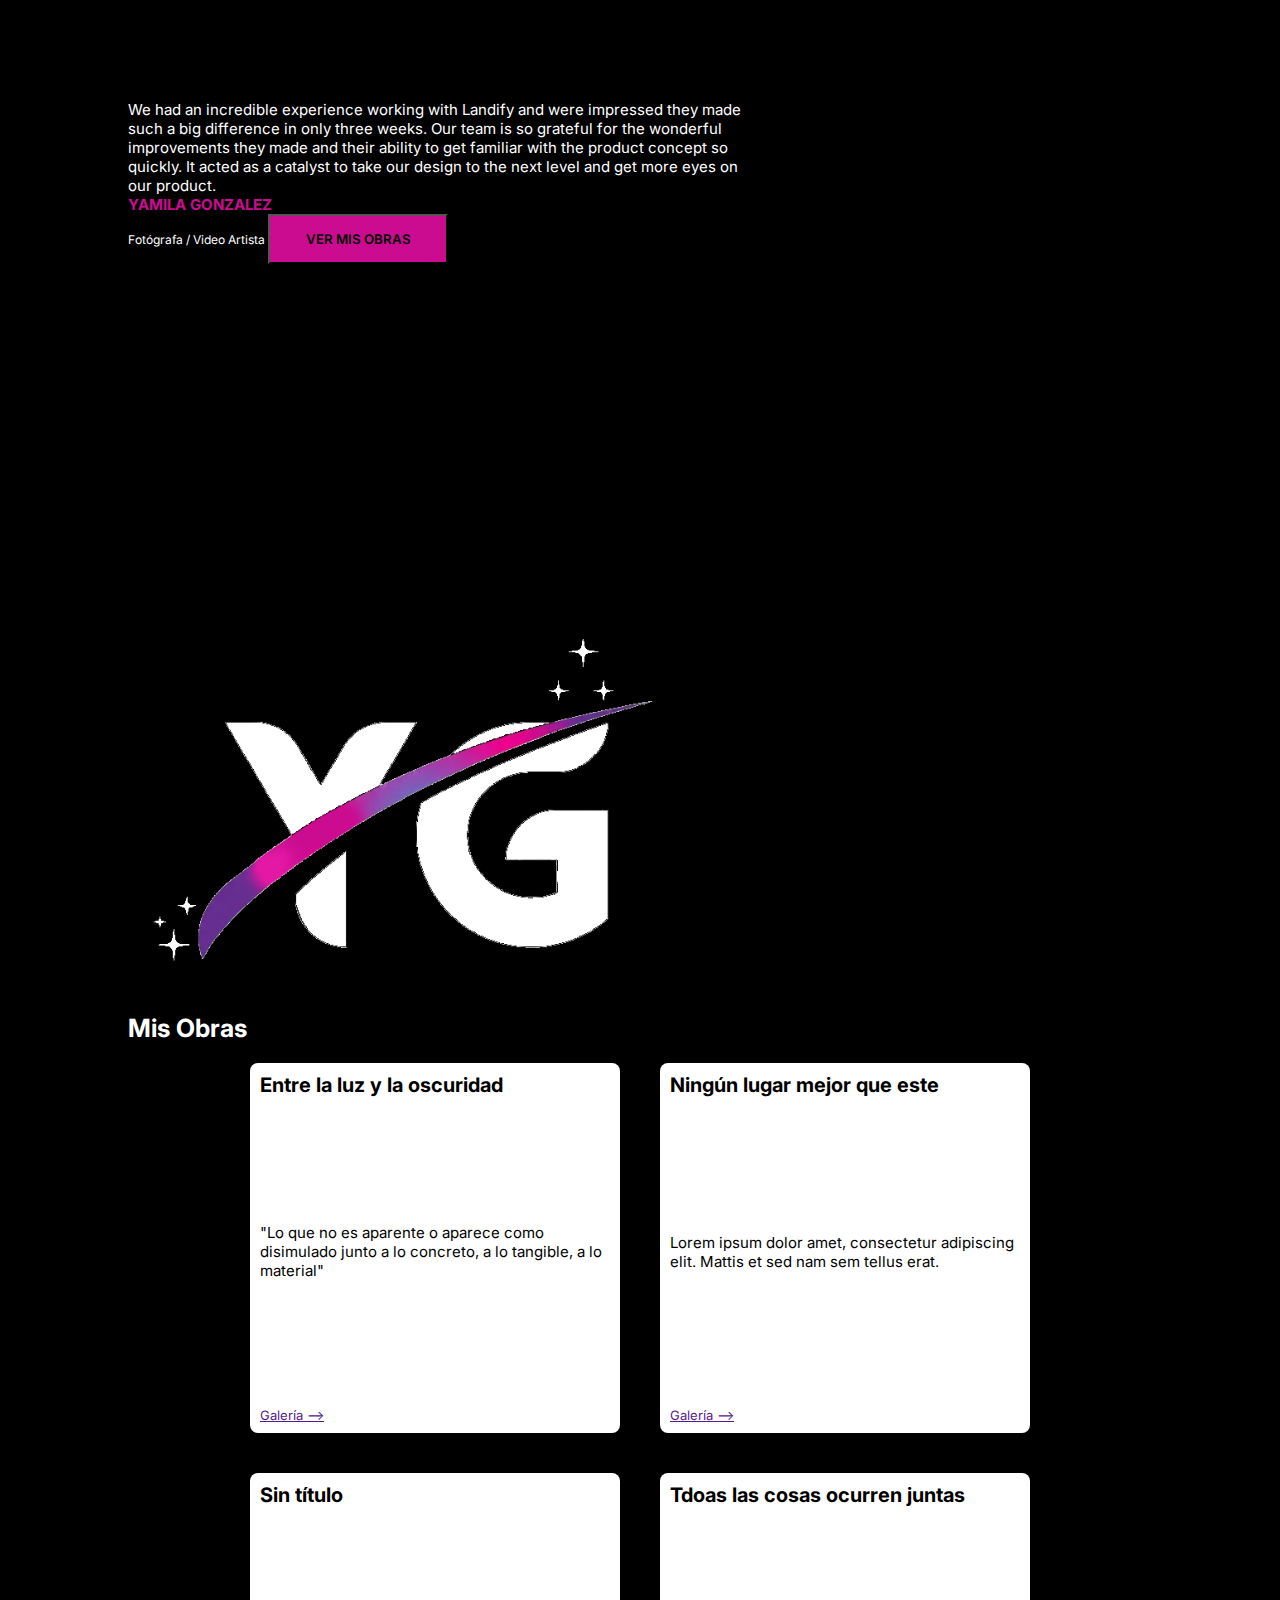
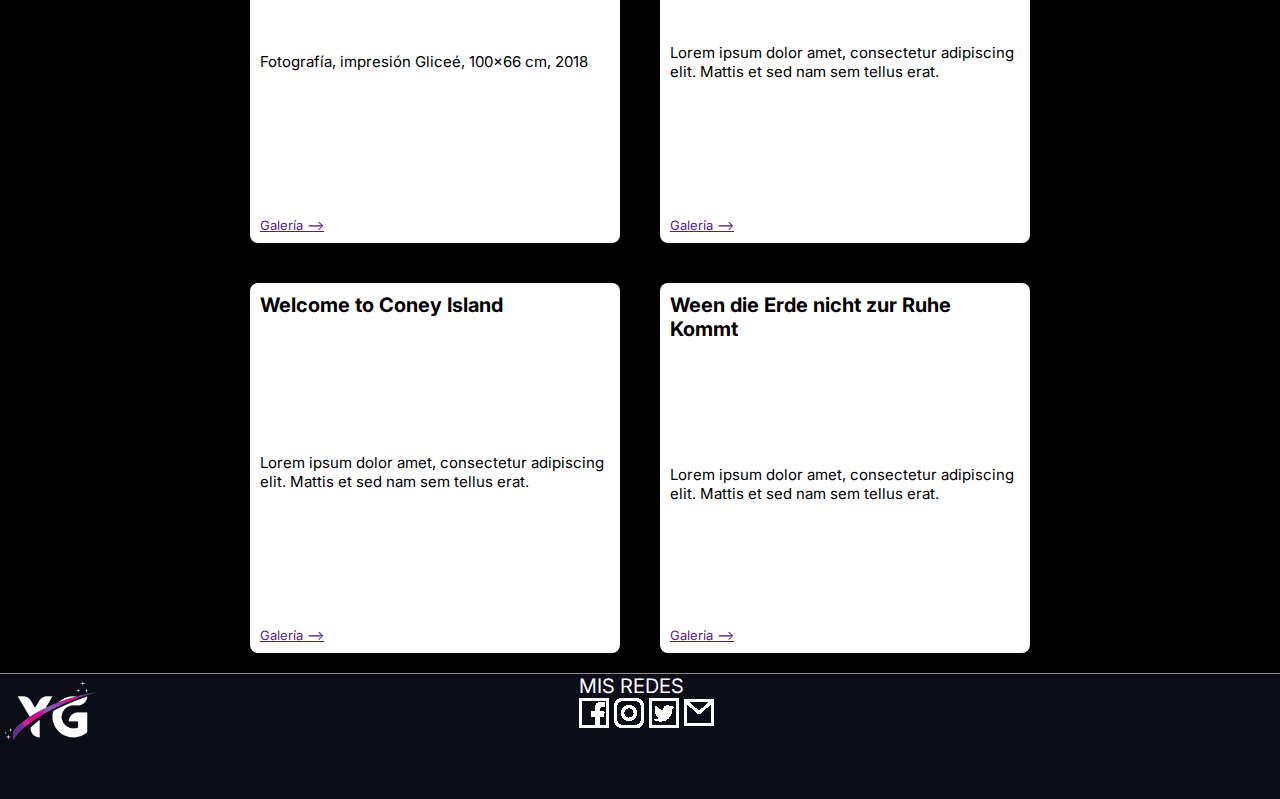
<file: index.html>
<!DOCTYPE html>
<html lang="es">
    <head>
        <meta charset="UTF-8">
        <meta http-equiv="X-UA-Compatible" content="IE=edge">
        <meta name="viewport" content="width=device-width, initial-scale=1.0">
        <title>Inicio</title>
        <link rel="stylesheet" href="css/style.css">
        <style>@import url('https://fonts.googleapis.com/css2?family=Arvo&family=Inter:wght@300&display=swap');</style>
    </head>
    <body>
        <header id="grilla">
            <nav id="grilla__nav">
                <img class="nav__logo" src="images/logo.png" alt="">
                <ul class="nav__list">
                    <li>
                        <a class="nav__link" href="/index.html">Inicio</a>
                    </li>
                    <li>
                        <a class="nav__link" href="pages/bio.html">Bio</a>
                    </li>
                    <li>
                        <a class="nav__link" href="pages/news.html">News</a>
                    </li>
                    <li>
                        <a class="nav__link" href="pages/mis_obras.html">Mis Obras</a>
                    </li>
                    <li>
                        <a class="nav__link" href="pages/contactame.html">Contactame</a>
                    </li>
                </ul>
                <label class="nav__mode nav__link" for="">Light/Dark mode</label>
            </nav> 
        </header>
        <section class="section__bio">
            <div class="carousel">
                <p>We had an incredible experience working with Landify and were impressed they made such a big difference in only three weeks. Our team is so grateful for the wonderful improvements they made and their ability to get familiar with the product concept so quickly. It acted as a catalyst to take our design to the next level and get more eyes on our product.</p>
                <h1 class="h1__index">YAMILA GONZALEZ</h1>
                <label for="">Fotógrafa / Video Artista</label>
                <input class="btn" type="button" value="VER MIS OBRAS">
            </div>
            <div class="logo_index">
                <img src="/images/dark-logo.png" alt="">
            </div>
        </section>
        <section>
            <h2 class="h2__index">Mis Obras</h2>
            <div class="section__cards">
                <div class="cards_index">
                    <h3>Entre la luz y la oscuridad</h3>
                    <p>"Lo que no es aparente o aparece como disimulado junto a lo concreto, a lo tangible, a lo material"</p>
                    <a href="">Galería --></a>
                </div>
                <div class="cards_index">
                    <h3>Ningún lugar mejor que este</h3>
                    <p>Lorem ipsum dolor amet, consectetur adipiscing elit. Mattis et sed nam sem tellus erat.</p>
                    <a href="">Galería --></a>
                </div>
                <div class="cards_index">
                    <h3>Sin título</h3>
                    <p>Fotografía, impresión Gliceé, 100x66 cm, 2018</p>
                    <a href="">Galería --></a>
                </div>
                <div class="cards_index">
                    <h3>Tdoas las cosas ocurren juntas</h3>
                    <p>Lorem ipsum dolor amet, consectetur adipiscing elit. Mattis et sed nam sem tellus erat.</p>
                    <a href="">Galería --></a>
                </div>
                <div class="cards_index">
                    <h3>Welcome to Coney Island</h3>
                    <p>Lorem ipsum dolor amet, consectetur adipiscing elit. Mattis et sed nam sem tellus erat.</p>
                    <a href="">Galería --></a>
                </div>
                <div class="cards_index">
                    <h3>Ween die Erde nicht zur Ruhe Kommt</h3>
                    <p>Lorem ipsum dolor amet, consectetur adipiscing elit. Mattis et sed nam sem tellus erat.</p>
                    <a href="">Galería --></a>
                </div>
            </div>
        </section>
        <footer>
            <div class="footer__logo">
                <img class="footer__img" src="images/dark-logo.png" alt="" height="50">
            </div>
            <div class="footer__title">
                <label for="">MIS REDES</label>
                <div class="footer__links">
                    <a href=""><img src="images/dark-face.png" alt="" height="30"></a>
                    <a href=""><img src="images/dark-insta.png" alt="" height="30"></a>
                    <a href=""><img src="images/dark-twit.png" alt="" height="30"></a>
                    <a href=""><img src="images/dark-mail.png" alt="" height="30"></a>
                </div>
            </div>
            <div></div>
        </footer>
    </body>
</html>
</file>
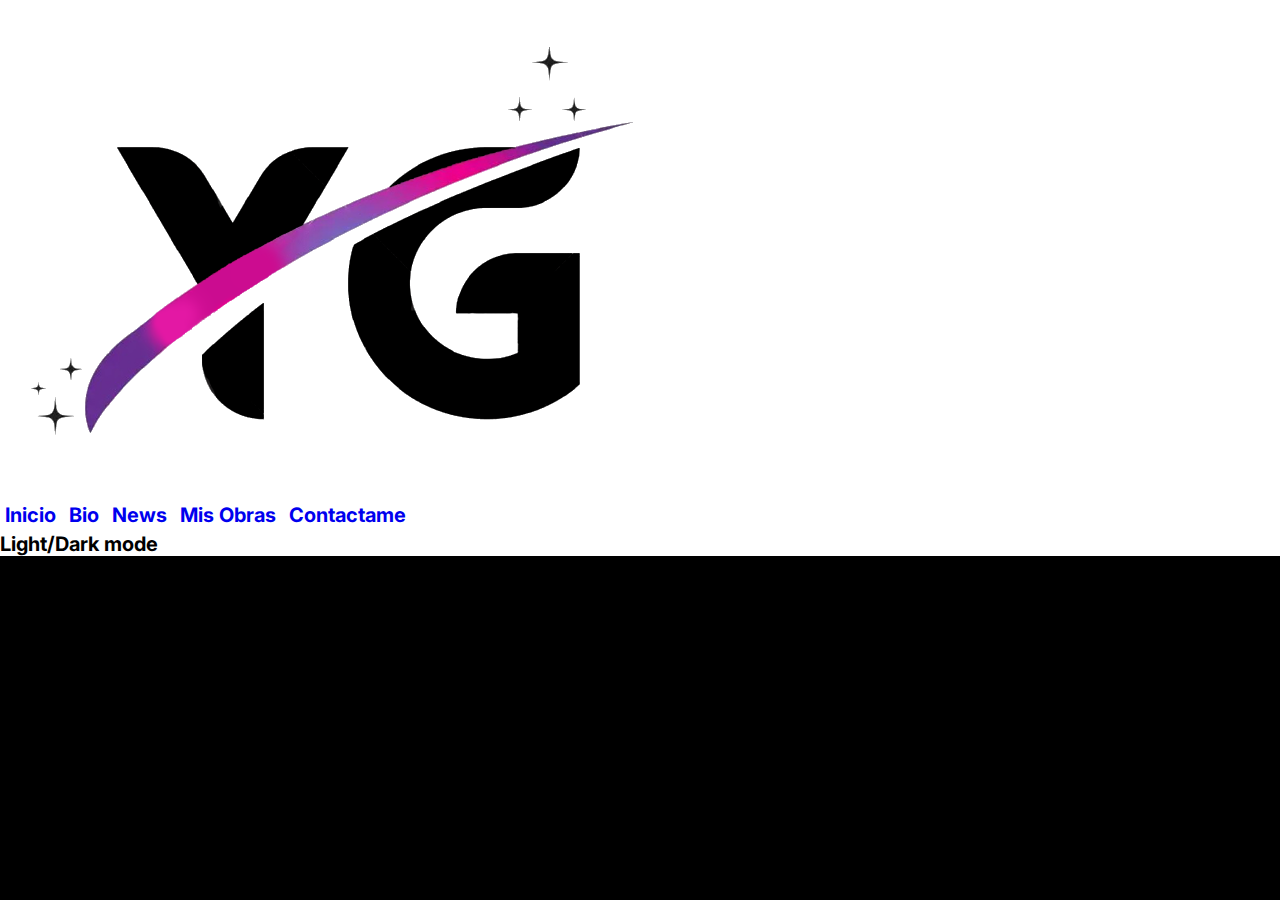
<file: pages/bio.html>
<!DOCTYPE html>
<html lang="es">
    <head>
        <meta charset="UTF-8">
        <meta http-equiv="X-UA-Compatible" content="IE=edge">
        <meta name="viewport" content="width=device-width, initial-scale=1.0">
        <title>Bio</title>
        <link rel="stylesheet" href="../css/style.css">
        <style>@import url('https://fonts.googleapis.com/css2?family=Arvo&family=Inter:wght@300&display=swap');</style>
    </head>
    <body>
        <header>
            <nav>
                <img class="nav__logo" src="../images/logo.png" alt="">
                <ul class="nav__list">
                    <li>
                        <a class="nav__link" href="../index.html">Inicio</a>
                    </li>
                    <li>
                        <a class="nav__link" href="../pages/bio.html">Bio</a>
                    </li>
                    <li>
                        <a class="nav__link" href="../pages/news.html">News</a>
                    </li>
                    <li>
                        <a class="nav__link" href="../pages/mis_obras.html">Mis Obras</a>
                    </li>
                    <li>
                        <a class="nav__link" href="../pages/contactame.html">Contactame</a>
                    </li>
                </ul>
                <label class="nav__link" for="">Light/Dark mode</label>
            </nav> 
        </header>

        <footer>
            <div class="footer__title">
                <img class="footer__logo" src="../images/logo.png" alt="" height="50">
            </div>
            <div class="footer__title">
                <label for="">MIS REDES</label>
            </div>
            <div class="footer__links">
                <a href=""><img src="../images/dark-face.png" alt="" height="30"></a>
                <a href=""><img src="../images/dark-insta.png" alt="" height="30"></a>
                <a href=""><img src="../images/dark-twit.png" alt="" height="30"></a>
                <a href=""><img src="../images/dark-mail.png" alt="" height="30"></a>
            </div>
        </footer>
    </body>
</html>
</file>
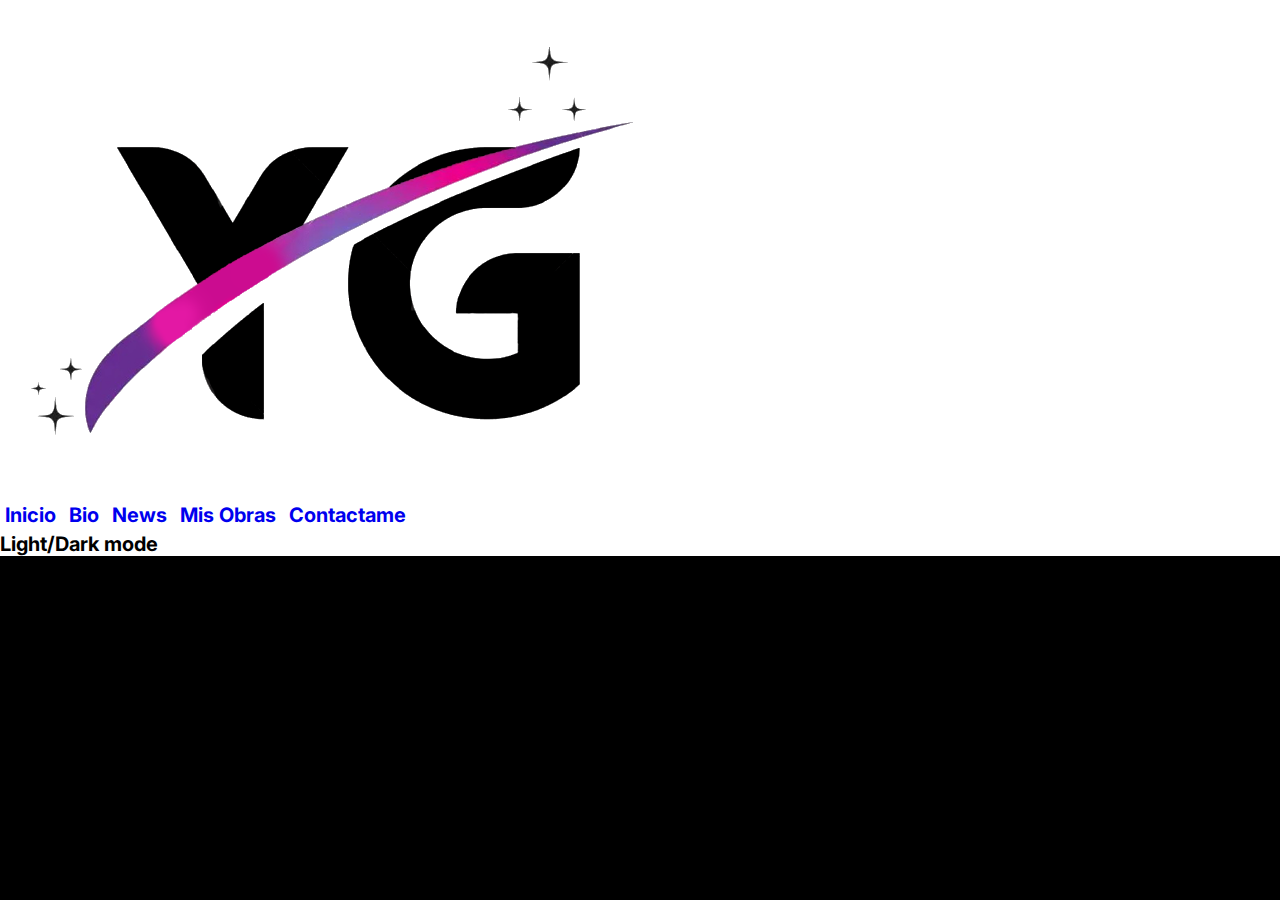
<file: pages/mis_obras.html>
<!DOCTYPE html>
<html lang="es">
    <head>
        <meta charset="UTF-8">
        <meta http-equiv="X-UA-Compatible" content="IE=edge">
        <meta name="viewport" content="width=device-width, initial-scale=1.0">
        <title>Mis Obras</title>
        <link rel="stylesheet" href="../css/style.css">
        <style>@import url('https://fonts.googleapis.com/css2?family=Arvo&family=Inter:wght@300&display=swap');</style>
    </head>
    <body>
        <header>
            <nav>
                <img class="nav__logo" src="../images/logo.png" alt="">
                <ul class="nav__list">
                    <li>
                        <a class="nav__link" href="../index.html">Inicio</a>
                    </li>
                    <li>
                        <a class="nav__link" href="../pages/bio.html">Bio</a>
                    </li>
                    <li>
                        <a class="nav__link" href="../pages/news.html">News</a>
                    </li>
                    <li>
                        <a class="nav__link" href="../pages/mis_obras.html">Mis Obras</a>
                    </li>
                    <li>
                        <a class="nav__link" href="../pages/contactame.html">Contactame</a>
                    </li>
                </ul>
                <label class="nav__link" for="">Light/Dark mode</label>
            </nav> 
        </header>

        <footer>
            <div class="footer__title">
                <img class="footer__logo" src="../images/logo.png" alt="" height="50">
            </div>
            <div class="footer__title">
                <label for="">MIS REDES</label>
            </div>
            <div class="footer__links">
                <a href=""><img src="../images/dark-face.png" alt="" height="30"></a>
                <a href=""><img src="../images/dark-insta.png" alt="" height="30"></a>
                <a href=""><img src="../images/dark-twit.png" alt="" height="30"></a>
                <a href=""><img src="../images/dark-mail.png" alt="" height="30"></a>
            </div>
        </footer>
    </body>
</html>
</file>
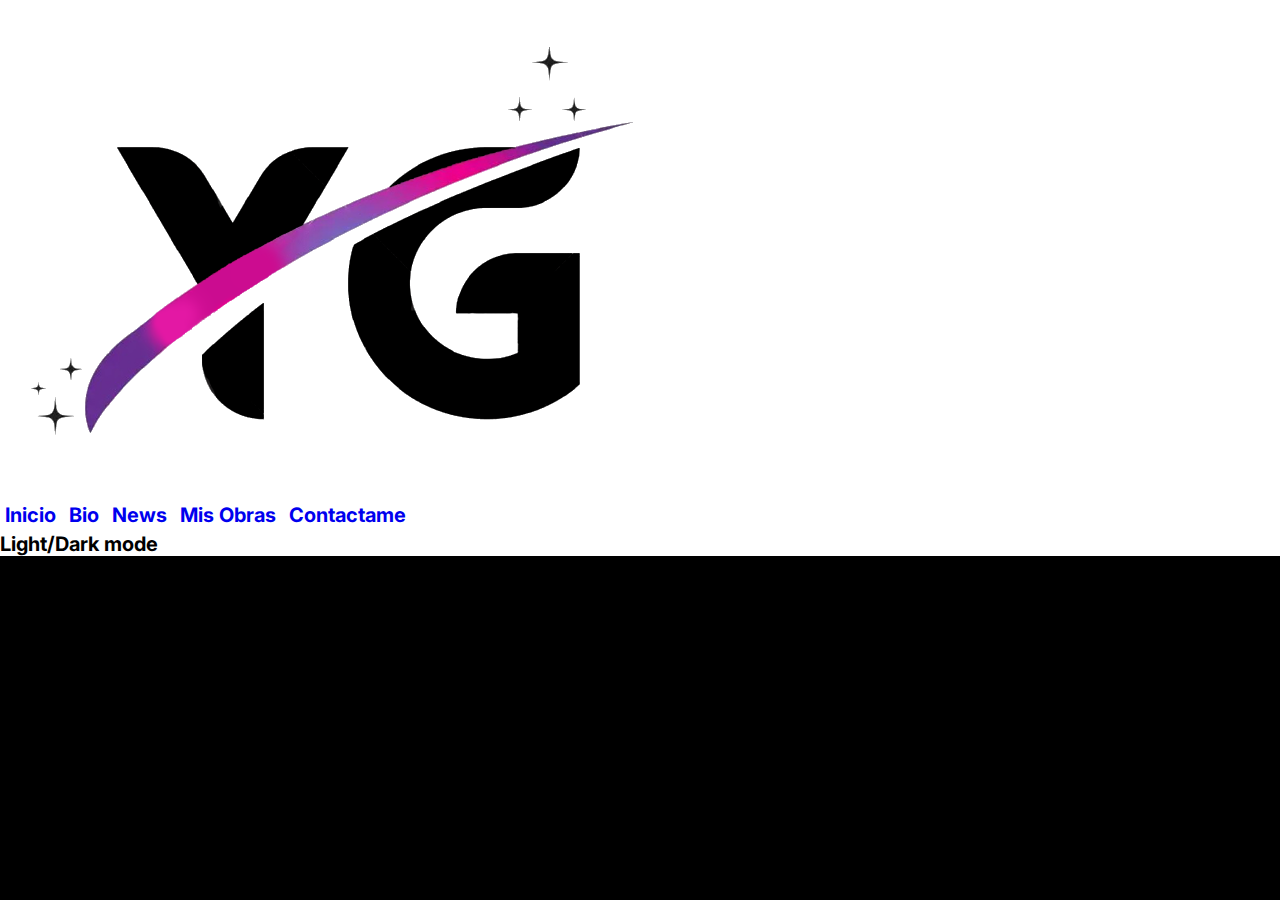
<file: pages/news.html>
<!DOCTYPE html>
<html lang="es">
    <head>
        <meta charset="UTF-8">
        <meta http-equiv="X-UA-Compatible" content="IE=edge">
        <meta name="viewport" content="width=device-width, initial-scale=1.0">
        <title>News</title>
        <link rel="stylesheet" href="../css/style.css">
        <style>@import url('https://fonts.googleapis.com/css2?family=Arvo&family=Inter:wght@300&display=swap');</style>
    </head>
    <body>
        <header>
            <nav>
                <img class="nav__logo" src="../images/logo.png" alt="">
                <ul class="nav__list">
                    <li>
                        <a class="nav__link" href="../index.html">Inicio</a>
                    </li>
                    <li>
                        <a class="nav__link" href="../pages/bio.html">Bio</a>
                    </li>
                    <li>
                        <a class="nav__link" href="../pages/news.html">News</a>
                    </li>
                    <li>
                        <a class="nav__link" href="../pages/mis_obras.html">Mis Obras</a>
                    </li>
                    <li>
                        <a class="nav__link" href="../pages/contactame.html">Contactame</a>
                    </li>
                </ul>
                <label class="nav__link" for="">Light/Dark mode</label>
            </nav> 
        </header>
    
        <footer>
            <div class="footer__title">
                <img class="footer__logo" src="../images/logo.png" alt="" height="50">
            </div>
            <div class="footer__title">
                <label for="">MIS REDES</label>
            </div>
            <div class="footer__links">
                <a href=""><img src="../images/dark-face.png" alt="" height="30"></a>
                <a href=""><img src="../images/dark-insta.png" alt="" height="30"></a>
                <a href=""><img src="../images/dark-twit.png" alt="" height="30"></a>
                <a href=""><img src="../images/dark-mail.png" alt="" height="30"></a>
            </div>
        </footer>
    </body>
</html>
</file>
<file: css/style.css>
* {
    margin: 0;
    padding: 0;
    font-family: 'Inter', sans-serif;
}

html {
    font-size: 62.5%;
    background-color: black;
}

@media screen and (min-width: 768px){

}

@media screen and (min-width: 1200px){
    section {
        width: 80%;
        margin:auto;
    }

    #grilla {
        display: grid;
        grid-template-areas:
        "header"
        "bio"
        "plays"
        "footer";

        grid-template-rows: 80px 1fr 2fr 120px;
        grid-row-gap: 10px;
        grid-column-gap: 10px;
        height: 1000px;
        align-self: center;
    }
    header {
        grid-area: header;
        position: fixed;
        width: 100%;
    }
    section:first-of-type {
        grid-area: bio;
    }
    section:last-of-type {
        grid-area: plays;
    }
    footer {
        grid-area: footer;
    }

    #grilla__nav {
        display: grid;
        grid-template-areas:
        "header_logo header_list header_mode";
        grid-template-columns: 15% auto 20%;
        grid-row-gap: 10px;
        grid-column-gap: 10px;
    }

    .nav__logo {
        grid-area: header_logo;
    }
    .nav__list {
        grid-area: header_list;
        align-content: center;
    }
    .nav__mode {
        grid-area: header_mode;
        align-content: center;
    }
}

/* NAV */
nav {
    background-color: white;
}
.nav__logo {
    height: 15%;
}
.nav__list li {
    list-style-type: none;
    display: inline-block;
    text-decoration: none;
    padding: 5px;
}
.nav__link {
    font-weight: bold;
    list-style-type: none;
    text-decoration: none;
    font-size: 2rem;
}

/* FOOTER */
footer {
    display: flex;
    flex-flow: row wrap;
    justify-content: space-between;
    height: 125px;
    border-top: 1px solid rgb(138, 138, 138);
    background-color: #0B0D17;
}
.footer__title {
    color: white;
    font-size: 2rem;
}
.footer__logo {
    width: 1%;
}
.footer__img {
    height: 75px;
}

/* MAIN */

/* INDEX */
/* Index Bio */
.section__bio {
    display: flex;
    flex-flow: row wrap;
    padding-top: 100px;
}
.carousel {
    width: 60%;
    height: 500px;
}
.carousel p {
    font-size: 1.5rem;
    color: white;
}
.h1__index {
    color: #CB0C90;
    font-family: "Inter", sans-serif;
    font-size: 1.5rem;
}
.carousel label{
    color: white;
    font-size: 1.2rem;
}
.carousel .btn{
    height: 50px;
    width: 180px;
    background-color:#CB0C90;
    font-weight: 600;
}
.logo_index img{
    width: 550px;
}

/* Index Cards */
.h2__index {
    color: white;
    font-size: 2.5rem;
    font-weight: 700;
}
.section__cards {
    display: flex;
    flex-flow: row wrap;
    justify-content: center;
}
.cards_index {
    display: flex;
    flex-flow: column nowrap;
    justify-content: space-between;
    background-color: white;
    height: 350px;
    width: 350px; 
    border-radius: 8px;
    margin: 20px;
    padding: 10px;
}
.cards_index h3{
    font-size: 2rem;
}
.cards_index p{
    font-size: 1.5rem;
}
.cards_index a{
    font-size: 1.3rem;
}
</file>
